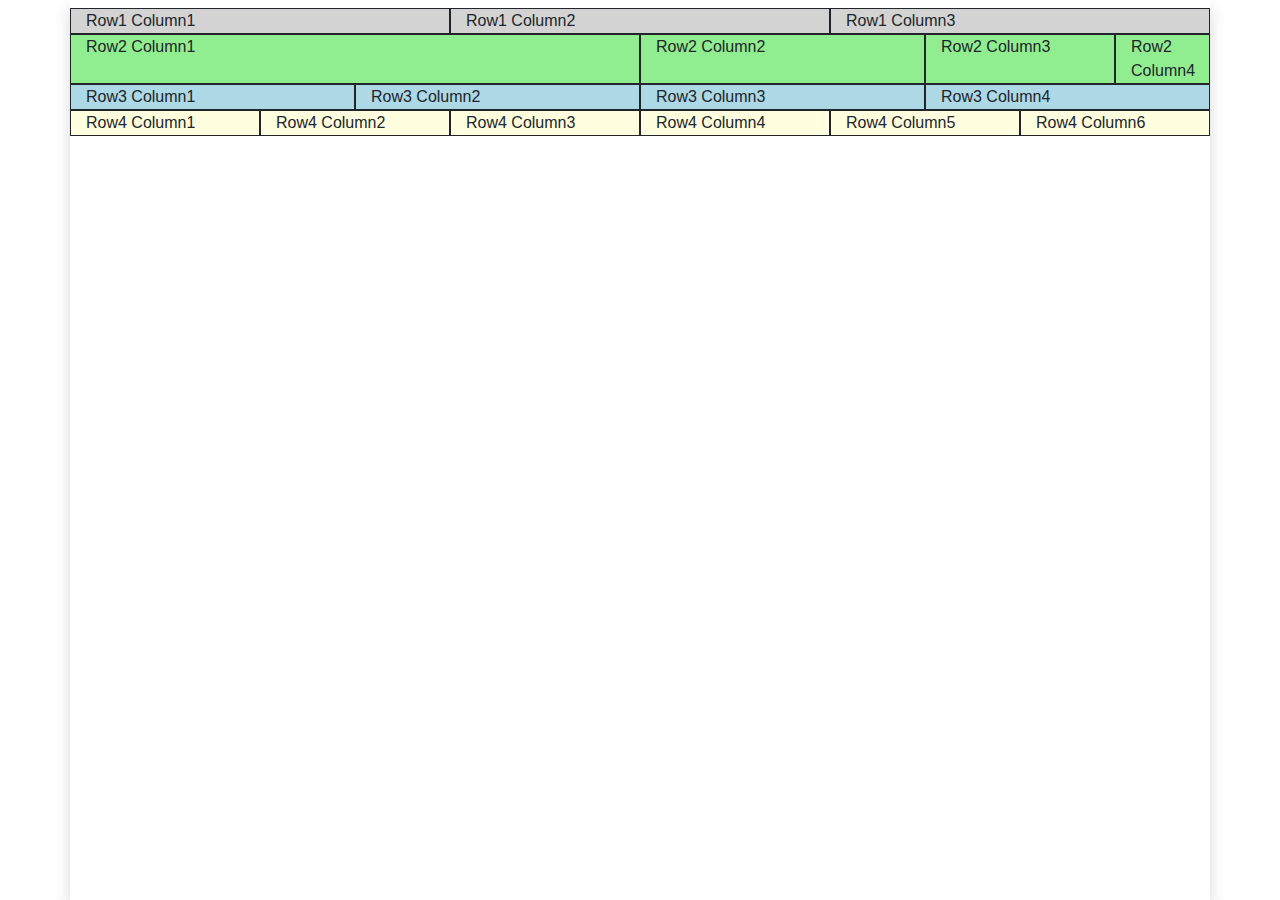
<file: 06-section06-bootstrap/Bootstrap Grid/index.html>
<!DOCTYPE html>
<html lang="en">
<head>
    <meta charset="UTF-8">
    <meta http-equiv="X-UA-Compatible" content="IE=edge">
    <meta name="viewport" content="width=device-width, initial-scale=1.0">
    <title>Bootstrap Grids</title>
    <!-- bootstrap for css - link must go before my own style sheet -->
    <link rel="stylesheet" href="https://cdn.jsdelivr.net/npm/bootstrap@4.3.1/dist/css/bootstrap.min.css" integrity="sha384-ggOyR0iXCbMQv3Xipma34MD+dH/1fQ784/j6cY/iJTQUOhcWr7x9JvoRxT2MZw1T" crossorigin="anonymous">

</head>
<body>
<div class="container shadow min-vh-100 py-2">
    <div class="row">
        <div class="col" style="background-color:lightgrey; border: 1px solid;" >
           Row1 Column1
        </div>
        <div class="col" style="background-color:lightgrey; border: 1px solid;" >
            Row1 Column2
        </div>
        <div class="col" style="background-color:lightgrey; border: 1px solid;" >
            Row1 Column3
        </div>
    </div>
    
    <div class="row">
        <div class="col-6" style="background-color:lightgreen; border: 1px solid;">
           Row2 Column1
        </div>
        <div class="col-3" style="background-color:lightgreen; border: 1px solid;">
            Row2 Column2
        </div>
        <div class="col-2" style="background-color:lightgreen; border: 1px solid;">
            Row2 Column3
        </div>
        <div class="col-1" style="background-color:lightgreen; border: 1px solid;">
            Row2 Column4
        </div>
    </div>
    
    <div class="row">
        <div class="col-lg-3 col-md-4 col-sm-6" style="background-color:lightblue; border: 1px solid;">
           Row3 Column1
        </div>
        <div class="col-lg-3 col-md-4 col-sm-6" style="background-color:lightblue; border: 1px solid;">
           Row3 Column2
        </div>
        <div class="col-lg-3 col-md-4 col-sm-6" style="background-color:lightblue; border: 1px solid;">
           Row3 Column3
        </div>
        <div class="col-lg-3 col-md-4 col-sm-6" style="background-color:lightblue; border: 1px solid;">
           Row3 Column4
        </div>
    </div>
    
    <div class="row">
        <div class="col-lg-2 col-md-3 col-sm-12" style="background-color:lightyellow; border: 1px solid;">
           Row4 Column1
        </div>
        <div class="col-lg-2 col-md-3 col-sm-12" style="background-color:lightyellow; border: 1px solid;">
           Row4 Column2
        </div>
        <div class="col-lg-2 col-md-3 col-sm-12" style="background-color:lightyellow; border: 1px solid;">
           Row4 Column3
        </div>
        <div class="col-lg-2 col-md-3 col-sm-12" style="background-color:lightyellow; border: 1px solid;">
           Row4 Column4
        </div>
        <div class="col-lg-2 col-md-3 col-sm-12" style="background-color:lightyellow; border: 1px solid;">
           Row4 Column5
        </div>
        <div class="col-lg-2 col-md-3 col-sm-12" style="background-color:lightyellow; border: 1px solid;">
           Row4 Column6
        </div>
    </div>
</div>


</body>
</html>
</file>
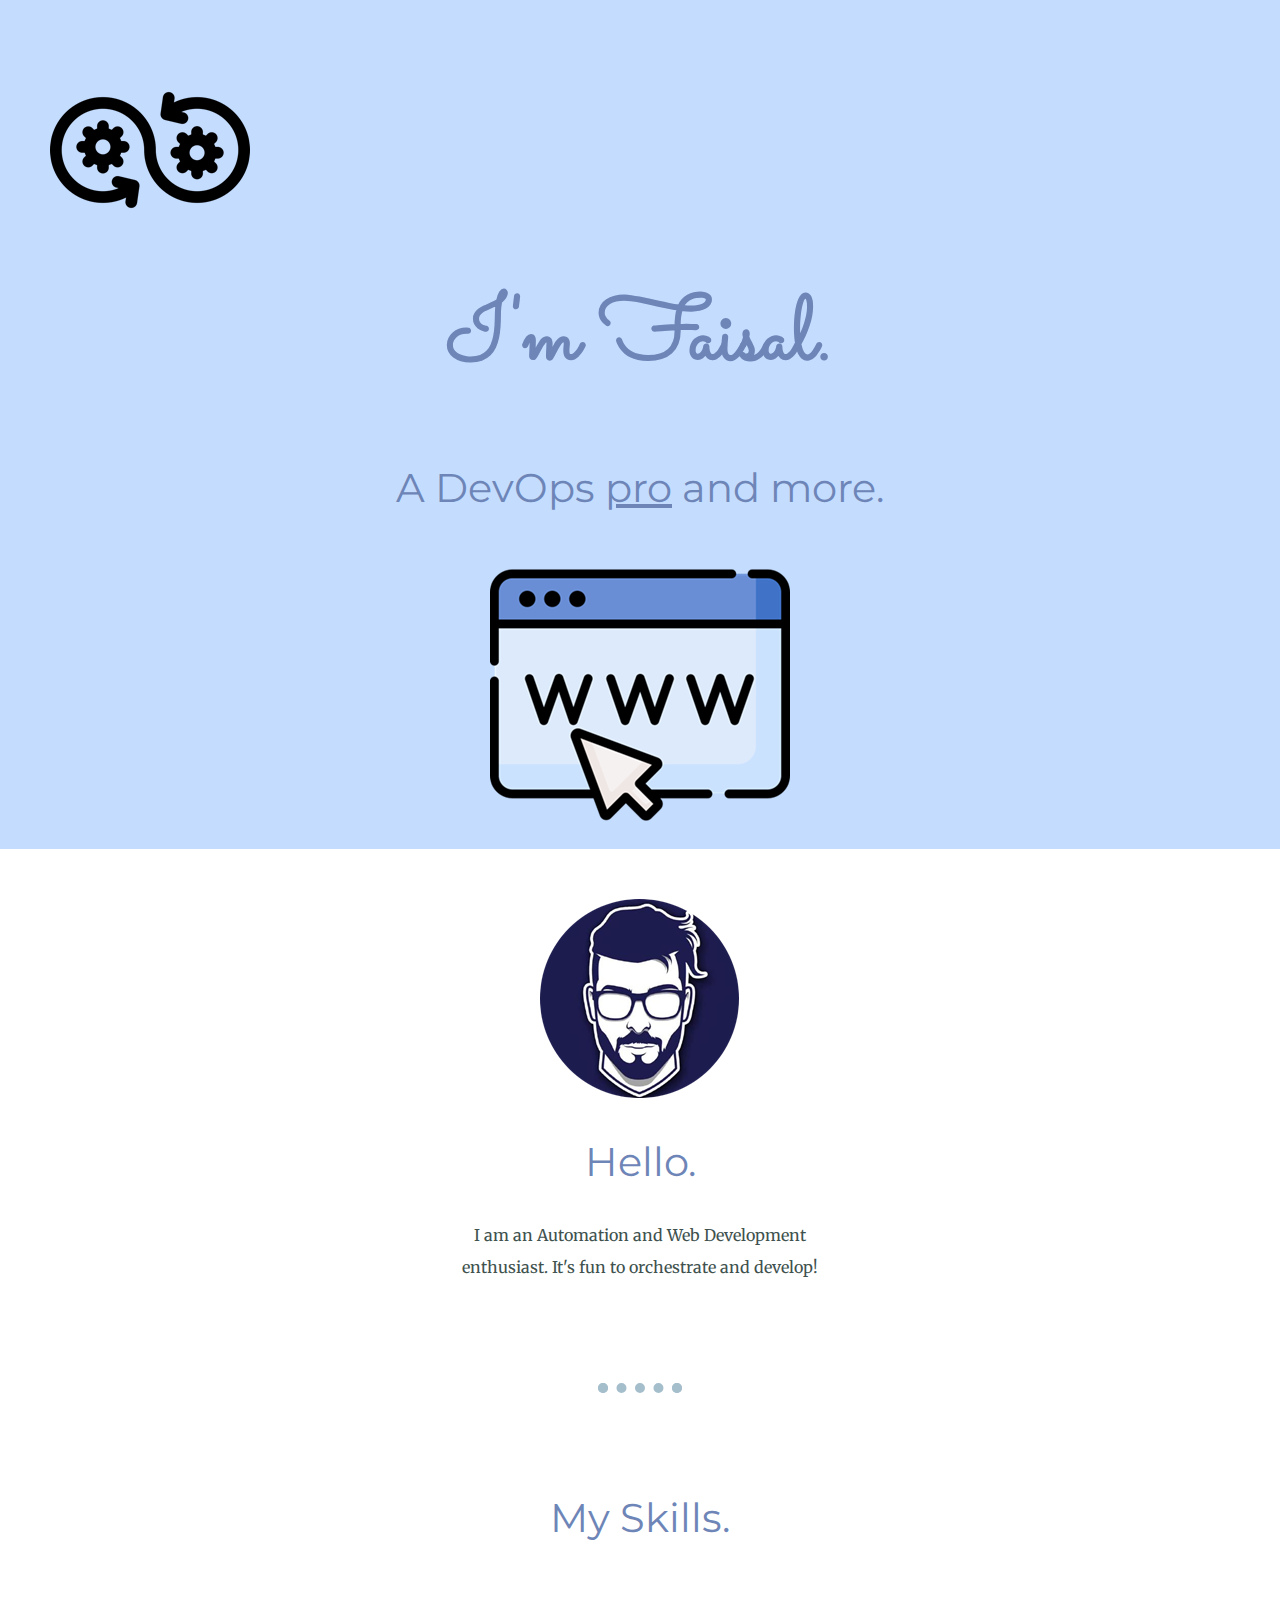
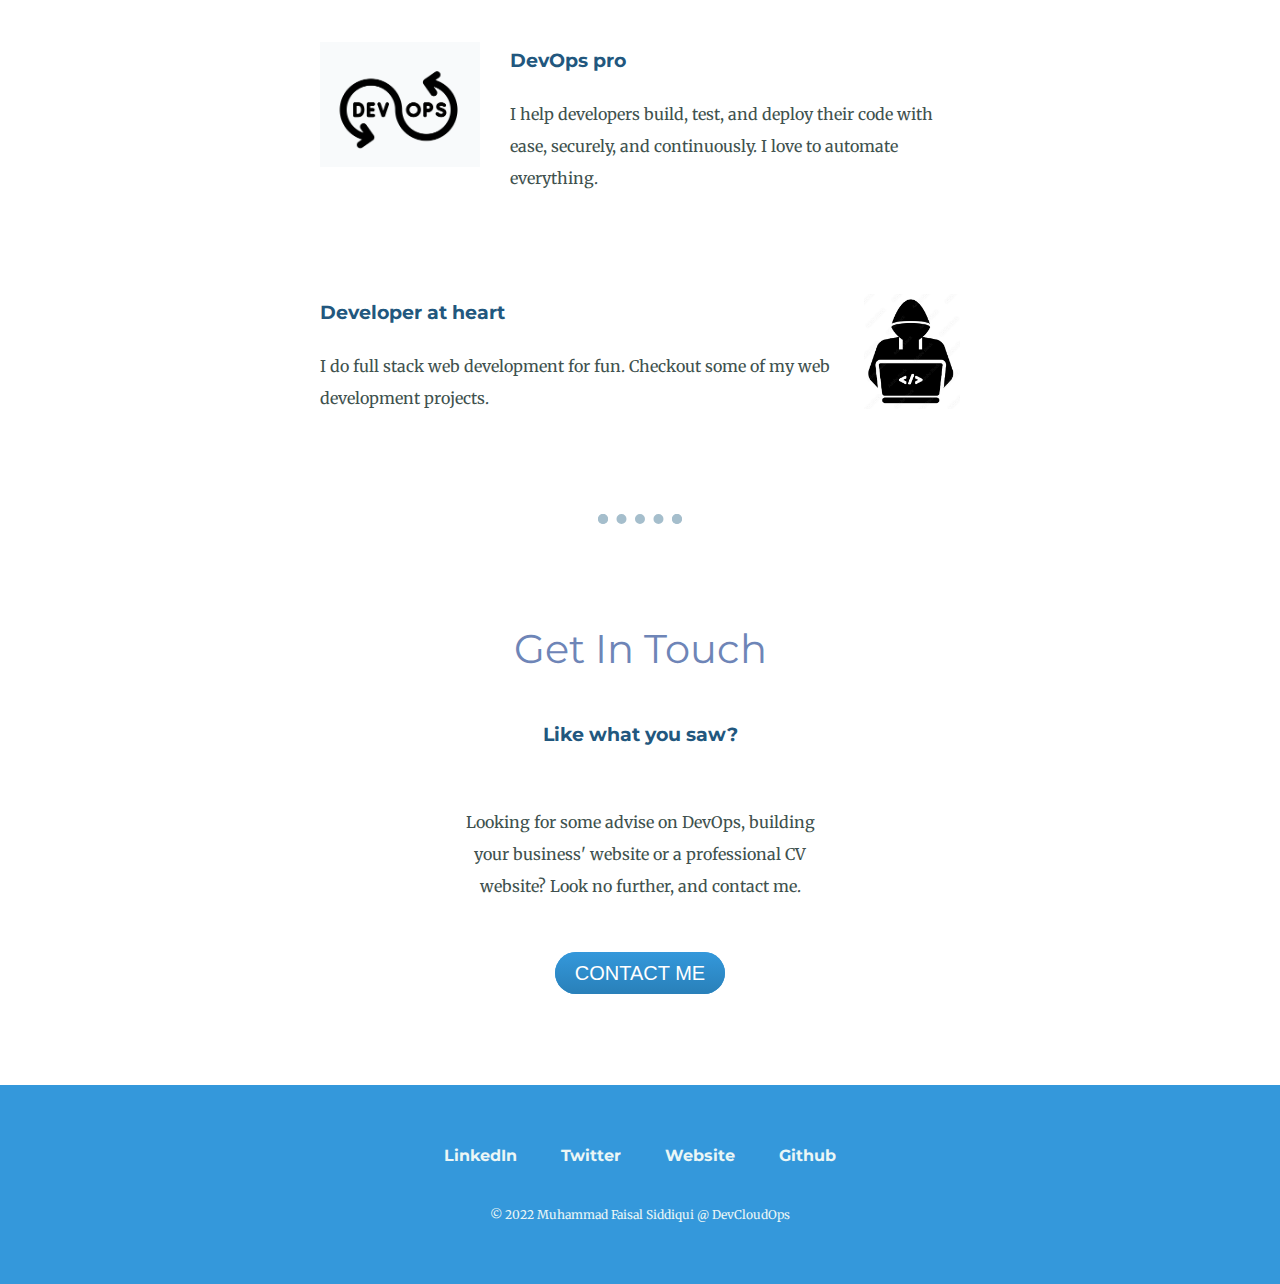
<file: Web Development/CSS - My Site/index.html>
<!DOCTYPE html>
<html lang="en">
    <head>
        <title>Muhammad Faisal Siddiqui</title>
        <meta charset="UTF-8">
        <meta name="viewport" content="width=device-width, initial-scale=1">
        <link rel="stylesheet" href="css/styles.css">
        <link rel="icon" href="favicon.ico">
        <link rel="preconnect" href="https://fonts.googleapis.com">
        <link rel="preconnect" href="https://fonts.gstatic.com" crossorigin>
        <link href="https://fonts.googleapis.com/css2?family=Merriweather&family=Montserrat&family=Sacramento&display=swap" rel="stylesheet">
    </head>
    <body>

        <div class="top-container">
            <!-- <img class="top-cloud" src="images/DevOps1.png" alt="img-top-cloud"> -->
            <h1 class="top-container">I'm Faisal.</h1>
            <h2>A DevOps <span class="underline">pro</span> and more.</h2>
            <img class="bottom-cloud" src="images/DevOps2.png" alt="img-bottom-cloud">
            <img src="images/www.png" alt="img-mountain">
        </div>

        <div class="middle-container">
            <div class="profile">
              <img class="img-profile" src="images/myPicCircledResized.png" alt="My Picture">
              <h2>Hello.</h2>
              <p class="p-intro">I am an Automation and Web Development enthusiast. It's fun to orchestrate and develop!</p>
            </div>
            <hr>
            <div class="skills">
              <h2>My Skills.</h2>
              <div class="skill-row">
                <img class="img-devops" src="images/DevOps.png" alt="DevOps">
                <h3>DevOps pro</h3>
                <p>I help developers build, test, and deploy their code with ease, securely, and continuously. I love to automate everything.</p>
              </div>
              <div class="skill-row">
                <img class="img-developer" src="images/FullStackWebDeveloper.png" alt="Full-Stack W Developer">
                <h3>Developer at heart</h3>
                <p>I do full stack web development for fun. Checkout some of my web development projects.</p>
              </div>
            </div>
            <hr class="hr-below-developer">
            <div class="contact-me">
              <h2>Get In Touch</h2>
              <h3 class="h3-contact">Like what you saw?</h3>
              <p class="p-contact">Looking for some advise on DevOps, building your business' website or a professional CV website? Look no further, and contact me.</p>
              <a class="btn-contact-me" href="mailto:devcloud.ops@outlook.com">CONTACT ME</a>
            </div>
          </div>

          <div class="bottom-container">
            <a class="footer-link" href="https://www.linkedin.com/in/faisal375/">LinkedIn</a>
            <a class="footer-link" href="https://twitter.com/devcloudops">Twitter</a>
            <a class="footer-link" href="https://www.devcloudops.net/">Website</a>
            <a class="footer-link" href="https://github.com/devcloud-ops">Github</a>
            <p class="p-bottom">© 2022 Muhammad Faisal Siddiqui @ DevCloudOps</p>
          </div>

    </body>
</html>
</file>
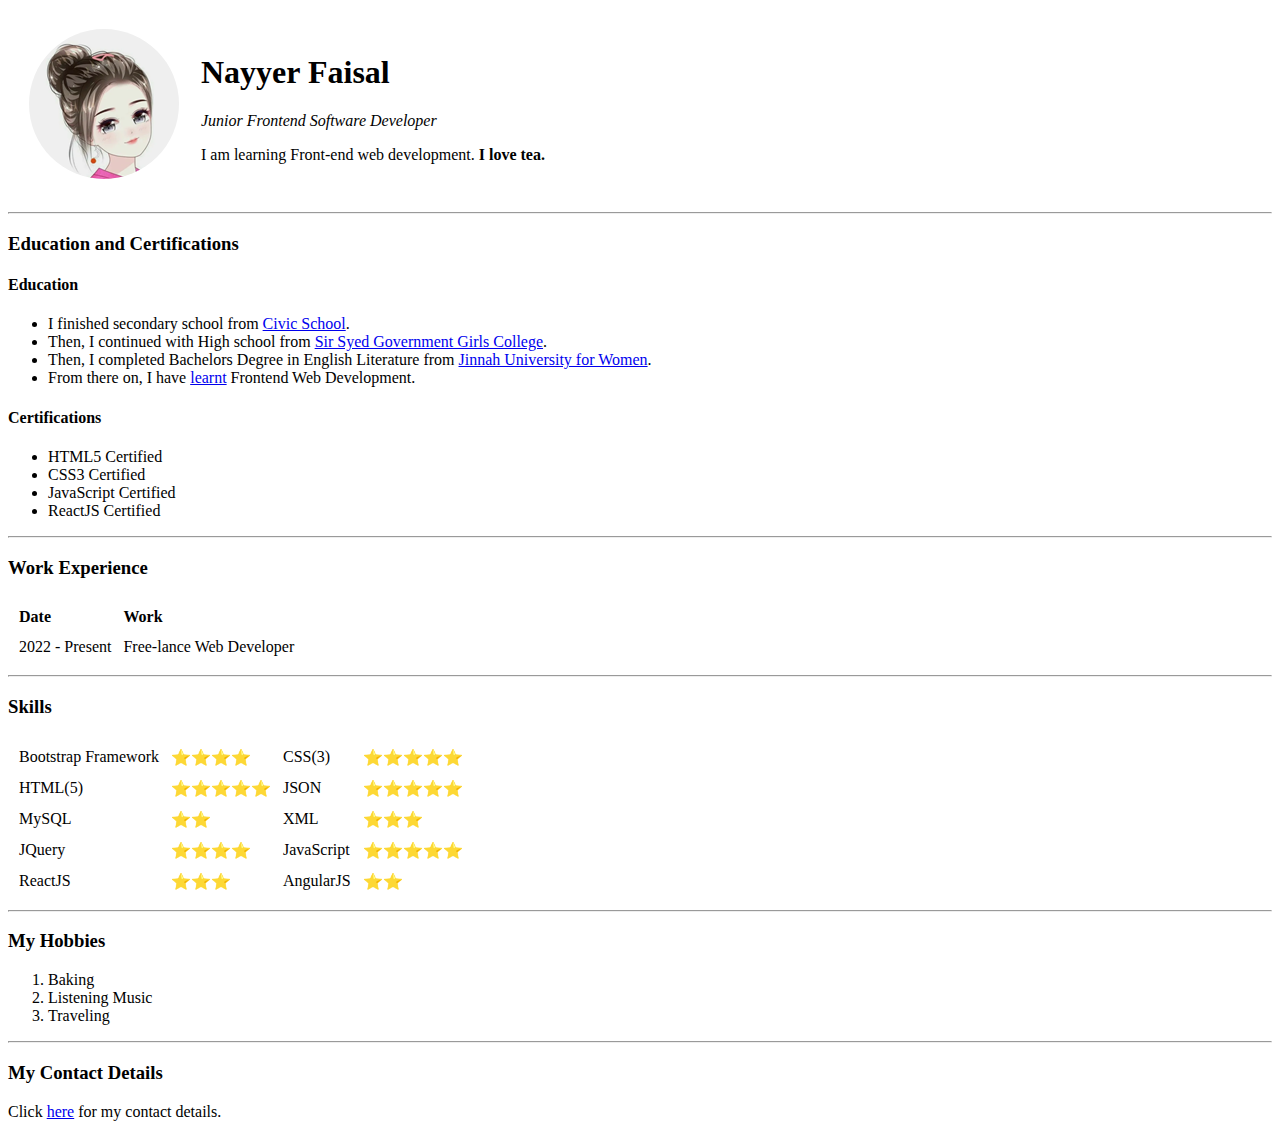
<file: Web Development/HTML - Personal Site/index.html>
<!DOCTYPE html>
<html lang="en">
    <head>
        <meta charset="UTF-8">
        <meta name="description" content="Nayyer's Personal Website">
        <meta name="author" content="Nayyer Faisal">
        <meta name="viewport" content="width=device-width, initial-scale=1.0">
        <title>Nayyer's Personal Website</title>
    </head>
    <body>
        <table cellspacing="20">
            <tr>
                <td>
                    <img src="images/image.png" alt="Nayyer Profile Picture">
                </td>
                <td>
                    <h1>Nayyer Faisal</h1>
                    <p><em>Junior Frontend Software Developer</em></p>
                    <p>I am learning Front-end web development. <strong>I love tea.</strong></p>
                </td>
            </tr>
        </table>
        <hr>
        <h3>Education and Certifications</h3>
        <h4>Education</h4>
        <ul>
            <li>I finished secondary school from <a href="https://www.schoolandcollegelistings.com/PK/Karachi/634970249977729/Civic-School">Civic School</a>.</li>
            <li>Then, I continued with High school from <a href="https://en.wikipedia.org/wiki/Sir_Syed_Government_Girls_College">Sir Syed Government Girls College</a>.</li>
            <li>Then, I completed Bachelors Degree in English Literature from <a href="https://www.juw.edu.pk/">Jinnah University for Women</a>.</li>
            <li>From there on, I have <a href="https://github.com/Aazi86">learnt</a> Frontend Web Development.</li>
        </ul>
        <h4>Certifications</h4>
        <ul>
            <li>HTML5 Certified</li>
            <li>CSS3 Certified</li>
            <li>JavaScript Certified</li>
            <li>ReactJS Certified</li>
        </ul>
        <hr>
        <h3>Work Experience</h3>
        <table cellspacing="10">
            <tr>
                <td><strong>Date</strong></td>
                <td><strong>Work</strong></td>
            </tr>
            <tr>
                <td>2022 - Present</td>
                <td>Free-lance Web Developer</td>
            </tr>
        </table>
        <hr>
        <h3>Skills</h3>
        <table cellspacing=10px>
            <tr>
                <td>Bootstrap Framework</td> <td>⭐⭐⭐⭐</td>
                <td>CSS(3)</td> <td>⭐⭐⭐⭐⭐</td>
            </tr>
            <tr>
                <td>HTML(5)</td> <td>⭐⭐⭐⭐⭐</td>
                <td>JSON</td> <td>⭐⭐⭐⭐⭐</td>
            </tr>
            <tr>
                <td>MySQL</td> <td>⭐⭐</td>
                <td>XML</td> <td>⭐⭐⭐</td>
            </tr>
            <tr>
                <td>JQuery</td> <td>⭐⭐⭐⭐</td>
                <td>JavaScript</td> <td>⭐⭐⭐⭐⭐</td>
            </tr>
            <tr>
                <td>ReactJS</td> <td>⭐⭐⭐</td>
                <td>AngularJS</td> <td>⭐⭐</td>
            </tr>
        </table>
        <hr>
        <h3>My Hobbies</h3>
        <ol>
            <li>Baking</li>
            <li>Listening Music</li>
            <li>Traveling</li>
        </ol>
        <hr>
        <h3>My Contact Details</h3>
        <p>Click <a href="contact.html">here</a> for my contact details.</p>
    </body>
</html>
</file>
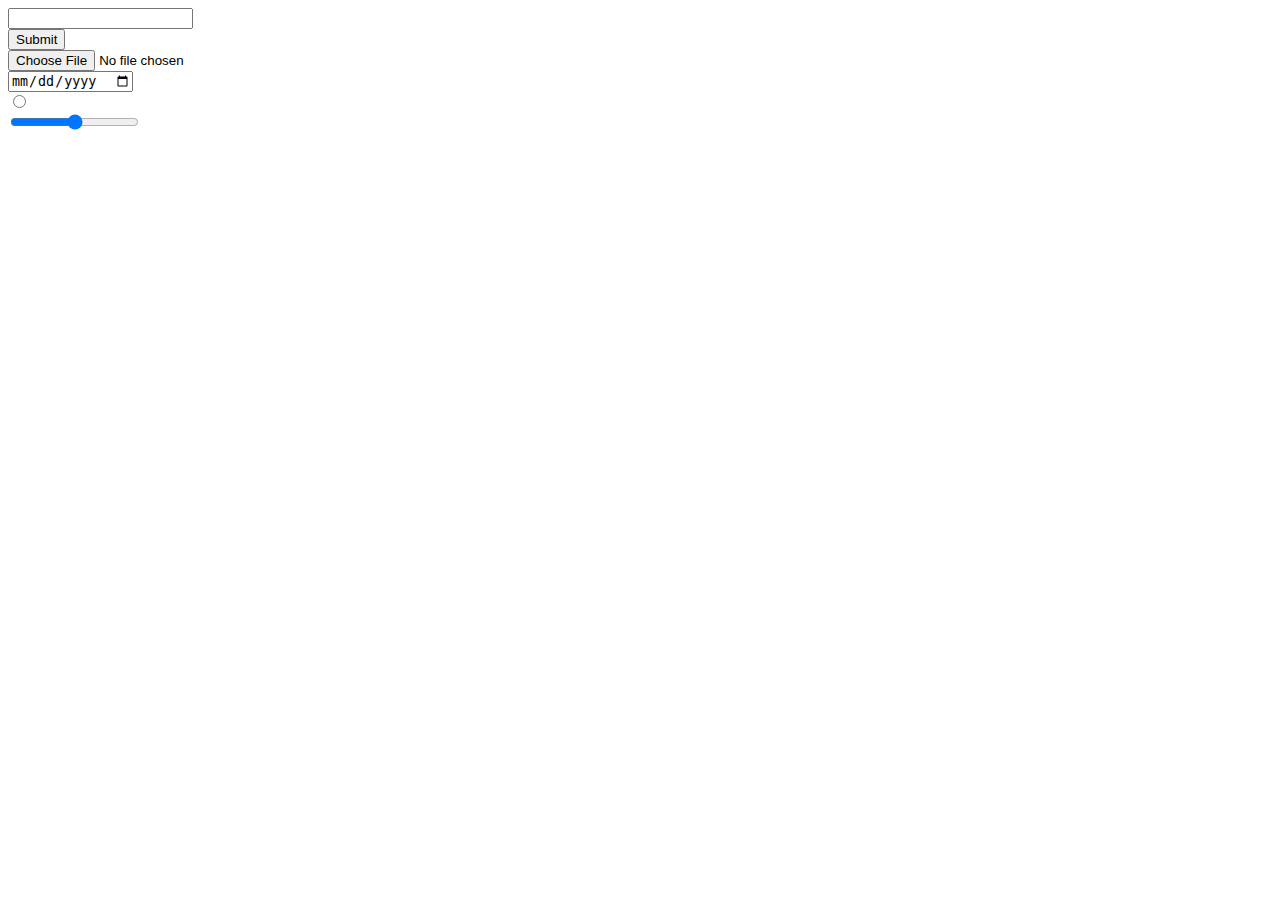
<file: 03-section02-html-intermediate/testing-form-inputs.html>
<!DOCTYPE html>
<html lang="en">
<head>
    <meta charset="UTF-8">
    <meta http-equiv="X-UA-Compatible" content="IE=edge">
    <meta name="viewport" content="width=device-width, initial-scale=1.0">
    <title>Input Testing</title>
</head>
<body>
    <form action="testing-form-inputs.html">
        <input type="text"><br>
        <input type="submit"><br>
        <input type="file"><br>
        <input type="date"><br>
        <input type="radio"><br>
        <input type="range">
    </form>
</body>
</html>
</file>
<file: Web Development/CSS - My Site/css/styles.css>
/* ------------------Element Selectors------------------ */
body {
    margin: 0;
    text-align: center;
    font-family: 'Merriweather', serif;
}

h1 {
    margin: 50px auto 0 auto;
    /* 100% = 16px = 1em */
    font-size: 5.625rem;
    line-height: 2;
    color: #6E85B7;
    font-family: 'Sacramento', cursive;
}

h2 {
    font-family: 'Montserrat', sans-serif;
    color: #6E85B7;
    /* 16px = 100% = 1em */
    /* 1px = 1/16em */
    /* 40px = 40/16em */
    font-size: 2.5rem;
    font-weight: normal;
}

h3 {
    font-family: 'Montserrat', sans-serif;
    color: #22577E;
}

hr {
    display: block;
    border-width: 10px;
    border-style: dotted dotted none;
    border-color: #A5BECC;
    margin: 100px auto;
    width: 5%;
}

p {
    color:#40514E;
}

/* ------------------ID Selectors----------------------- */

/* ------------------Class Selectors-------------------- */

.top-container {
    background-color: #C4DDFF;
    position: relative;
    padding-top: 100px;
}

.p-intro {
    width: 30%;
    margin: auto;
    line-height: 2;
}

/* .top-cloud {
    position: absolute;
    right: 300px;
    top: 50px;
} */

.bottom-cloud {
    position: absolute;
    top: 50px;
    left: 50px;
}

.underline {
    text-decoration: underline;
}

.footer-link {
    color: #231955;
}

.skill-row {
    width: 50%;
    margin: 100px auto 100px auto;
    text-align: left;
    line-height: 2;
}

.img-devops {
    width: 25%;
    float: left;
    margin-right: 30px;
}

.img-developer {
    width: 15%;
    float: right;
    margin-left: 30px;
}

.hr-below-developer {
    margin-top: 50px;
}

.img-profile {
    margin-top: 50px;
}

.h3-contact {
    margin: 50px;
}

.p-contact {
    margin: 50px;
    width: 30%;
    margin: 60px auto;
    line-height: 2;
}

.btn-contact-me {
    background: #3498db;
    background-image: -webkit-linear-gradient(top, #3498db, #2980b9);
    background-image: -moz-linear-gradient(top, #3498db, #2980b9);
    background-image: -ms-linear-gradient(top, #3498db, #2980b9);
    background-image: -o-linear-gradient(top, #3498db, #2980b9);
    background-image: linear-gradient(to bottom, #3498db, #2980b9);
    -webkit-border-radius: 28;
    -moz-border-radius: 28;
    border-radius: 28px;
    font-family: Arial;
    color: #ffffff;
    font-size: 20px;
    padding: 10px 20px 10px 20px;
    text-decoration: none;
}

.btn-contact-me:hover {
    background: #0AA1DD;
    background-image: -webkit-linear-gradient(top, #0AA1DD, #001D6E);
    background-image: -moz-linear-gradient(top, #0AA1DD, #001D6E);
    background-image: -ms-linear-gradient(top, #0AA1DD, #001D6E);
    background-image: -o-linear-gradient(top, #0AA1DD, #001D6E);
    background-image: linear-gradient(to bottom, #0AA1DD, #001D6E);
    text-decoration: none;
}

.bottom-container {
    background-color: #3498db;
    padding: 60px 0 20px;
    margin-top: 100px;
    width: 1
}

.footer-link {
    padding-left: 20px;
    padding-right: 20px;
    font-family: 'Montserrat', sans-serif;
    font-weight: bold;
    color: #EAF6F6;
    text-decoration: none;
}
.footer-link:hover {
    text-decoration: underline;
    color: #001D6E;
}

.p-bottom {
    color: #EAF6F6;
    font-size: 12px;
    padding-top: 30px;
    padding-bottom: 30px;
}
</file>
